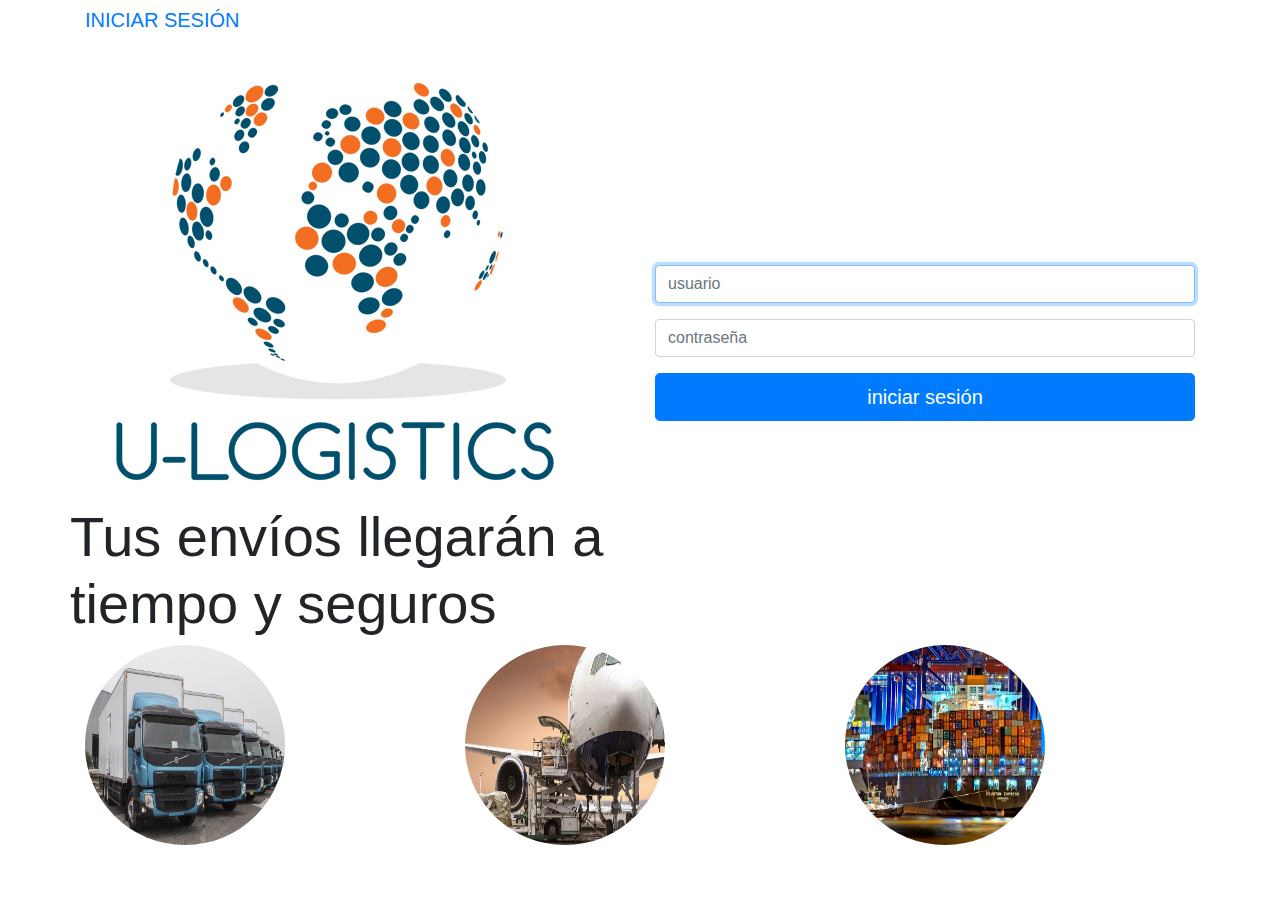
<file: index.html>
<!DOCTYPE html>
<html lang="en" style="height: 100%;">
  <head> 
    <meta charset="UTF-8">
    <meta name="viewport" content="width = device-width, user-scalable = no, initial-scale = 1.0, maximum-scale = 1.0, minimum-scale = 1.0">
    <meta http-equiv="X-UA-Compatible" content="ie=edge">
    <link rel="stylesheet" type="text/css" href="https://stackpath.bootstrapcdn.com/bootstrap/4.3.1/css/bootstrap.min.css" integrity="sha384-ggOyR0iXCbMQv3Xipma34MD+dH/1fQ784/j6cY/iJTQUOhcWr7x9JvoRxT2MZw1T" crossorigin="anonymous">
    <link rel="stylesheet" type="text/css" href="https://lipis.github.io/bootstrap-social/assets/css/font-awesome.css">
    <link rel="stylesheet" type="text/css" href="https://lipis.github.io/bootstrap-social/bootstrap-social.css">
    <link rel="stylesheet" type="text/css" href="public/stylesheet/pretty.css">
    <script type="text/javascript" src="https://ajax.googleapis.com/ajax/libs/jquery/3.4.1/jquery.min.js"></script>
    <script type="text/javascript" src="https://stackpath.bootstrapcdn.com/bootstrap/4.1.3/js/bootstrap.min.js" integrity="sha384-ChfqqxuZUCnJSK3+MXmPNIyE6ZbWh2IMqE241rYiqJxyMiZ6OW/JmZQ5stwEULTy" crossorigin="anonymous"></script>
    <title>U-LOGISTICS</title>
    <!--script(type = 'text/javascript' src = '/javascripts/validate.js')-->
  </head>
  <body style="height: 100%">
    <div class="container"><a class="navbar-brand" href="/">INICIAR SESIÓN</a></div>
    <div class="container space-2 space-0--lg mt-lg-8">
      <div class="row align-items-center h-100">
        <div class="col">
          <div class="row"><img src="public/images/logo1.png"></div>
          <div class="row">            
            <h1 class="display-4 font-size-48--md-down">Tus envíos llegarán a tiempo y seguros                    </h1>
          </div>
        </div>
        <div class="col">
          <form id="form" action="login" method="post" onsubmit="return validateLogIn()">
            <fieldset>
              <div class="form-group">
                <input class="form-control" type="text" id="user" name="user" placeholder="usuario" autofocus required>
              </div>
              <div class="form-group">
                <input class="form-control" type="password" id="password" name="password" placeholder="contraseña" required>
              </div>
              <button class="btn btn-primary btn-lg btn-block" type="submit">iniciar sesión</button>
            </fieldset>
          </form>
        </div>
      </div>
    </div>
    <div class="container space-2 space-0--lg mt-lg-8">
      <div class="row align-items-center h-100">
        <div class="col"><img src="public/images/camiones.jpg" id="ejemplo"></div>
        <div class="col"><img src="public/images/avion.jpg" id="ejemplo"></div>
        <div class="col"><img src="public/images/barcos.jpg" id="ejemplo"></div>
      </div>
    </div>
  </body>
</html>
</file>
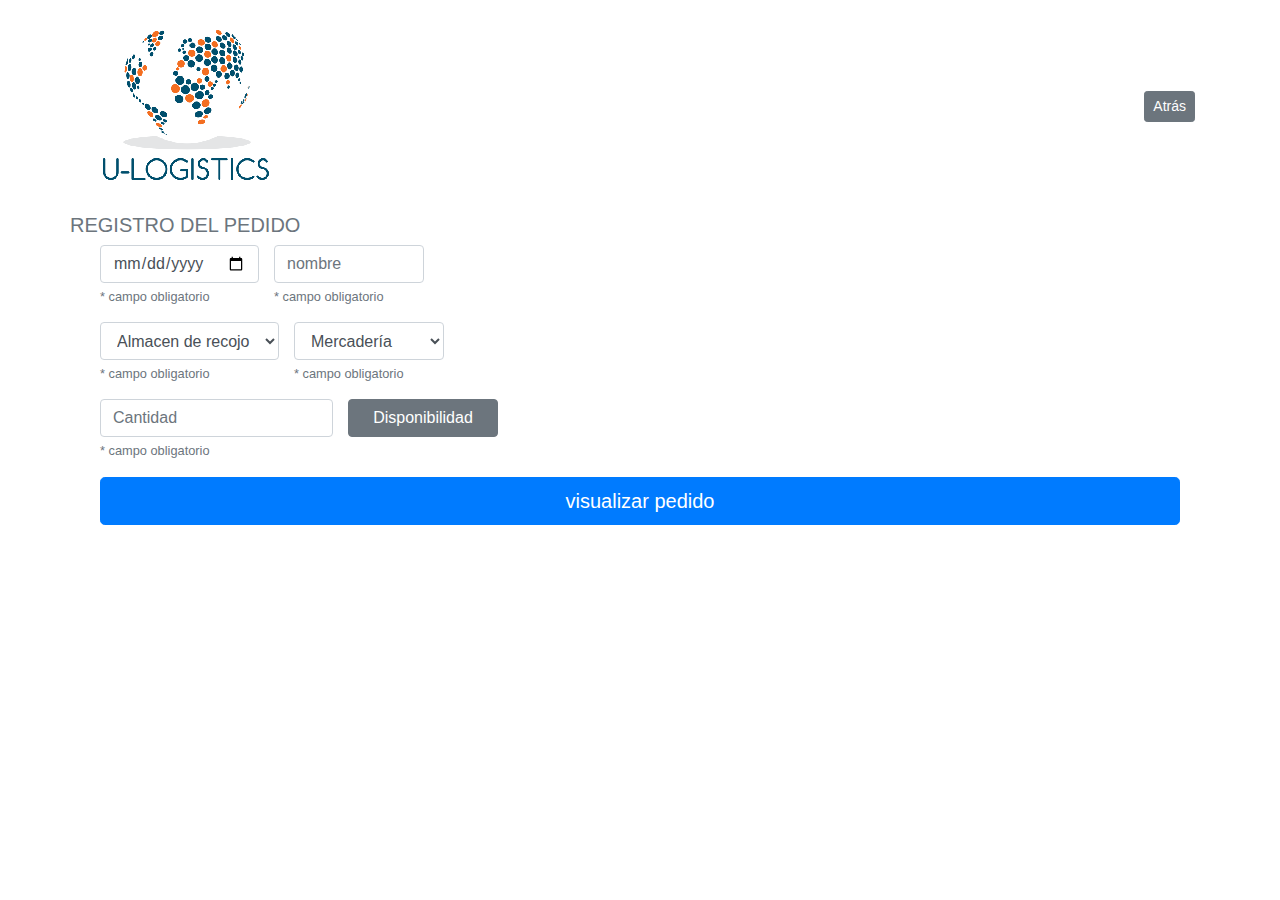
<file: book.html>
<!DOCTYPE html>
<html lang="en" style="height: 100%;">
  <head> 
    <meta charset="UTF-8">
    <meta name="viewport" content="width = device-width, user-scalable = no, initial-scale = 1.0, maximum-scale = 1.0, minimum-scale = 1.0">
    <meta http-equiv="X-UA-Compatible" content="ie=edge">
    <link rel="stylesheet" type="text/css" href="https://stackpath.bootstrapcdn.com/bootstrap/4.3.1/css/bootstrap.min.css" integrity="sha384-ggOyR0iXCbMQv3Xipma34MD+dH/1fQ784/j6cY/iJTQUOhcWr7x9JvoRxT2MZw1T" crossorigin="anonymous">
    <link rel="stylesheet" type="text/css" href="https://lipis.github.io/bootstrap-social/assets/css/font-awesome.css">
    <link rel="stylesheet" type="text/css" href="https://lipis.github.io/bootstrap-social/bootstrap-social.css">
    <link rel="stylesheet" type="text/css" href="public/stylesheet/pretty.css">
    <script type="text/javascript" src="https://ajax.googleapis.com/ajax/libs/jquery/3.4.1/jquery.min.js"></script>
    <script type="text/javascript" src="https://stackpath.bootstrapcdn.com/bootstrap/4.1.3/js/bootstrap.min.js" integrity="sha384-ChfqqxuZUCnJSK3+MXmPNIyE6ZbWh2IMqE241rYiqJxyMiZ6OW/JmZQ5stwEULTy" crossorigin="anonymous"></script>
    <title>U-LOGISTICS</title>
    <!--script(type = 'text/javascript' src = '/javascripts/validate.js')-->
  </head>
  <body style="height: 100%">
    <nav class="navbar navbar-expand-lg navbar-light bg-white">
      <div class="container"><a class="navbar-brand"><img class="navbar-brand-img" src="public/images/logo.png" id="logo"></a>
        <div class="collapse navbar-collapse">                   <a class="navbar-btn btn btn-sm btn-secondary lift ml-auto" href="./index.pug">Atrás                </a></div>
      </div>
    </nav>
    <div class="col">
      <div class="container space-2 space-0--lg mt-lg-8">    
        <div class="row align-items-center h-100">
          <h1 class="lead text-center text-md-left text-muted mb-6 mb-lg-8">REGISTRO DEL PEDIDO  </h1>
        </div>
        <div class="col">
          <div class="input-group input-group-lg mb-3 mb-lg-0">
            <div class="form-group">
              <input class="form-control" type="date" id="date" name="date" placeholder="fecha" required><small class="form-text text-muted">* campo obligatorio</small>
            </div>
            <div class="form-group form-group col-sm-6 col-lg-2 u-header__mega-menu-col mb-3 mb-lg-0">
              <input class="form-control" type="text" id="name" name="name" placeholder="nombre" required><small class="form-text text-muted">* campo obligatorio       </small>
            </div>
          </div>
          <div class="input-group input-group-lg mb-3 mb-lg-0">
            <div class="form-group">
              <select class="form-control" type="text" id="almacen" name="almacen" placeholder="almacen" required>
                <option value="" select hidden>Almacen de recojo</option>
                <option id="Almacen1" name="Almacen1" value="Almacen1">Almacen1</option>
                <option id="Almacen2" name="Almacen2" value="Almacen2">Almacen2</option>
                <option id="Almacen3" name="Almacen3" value="Almacen3">Almacen4</option>
                <option id="Almacen4" name="Almacen4" value="Almacen4">Almacen4</option>
              </select><small class="form-text text-muted" id="small_service">* campo obligatorio                            </small>
            </div>
            <div class="form-group form-group col-sm-6 col-lg-2 u-header__mega-menu-col mb-3 mb-lg-0">
              <select class="form-control" type="text" id="goods" name="goods" placeholder="goods" required>
                <option value="" select hidden>Mercadería</option>
                <option id="Mercaderia1" name="Mercaderia1" value="Mercaderia1">Mercaderia1</option>
                <option id="Mercaderia2" name="Mercaderia2" value="Mercaderia2">Mercaderia2</option>
                <option id="Mercaderia3" name="Mercaderia3" value="Mercaderia3">Mercaderia3</option>
                <option id="Mercaderia4" name="Mercaderia4" value="Mercaderia4">Mercaderia4</option>
              </select><small class="form-text text-muted" id="small_service">* campo obligatorio</small>
            </div>
          </div>
          <div class="input-group input-group-lg mb-3 mb-lg-0">  
            <div class="form-group">
              <input class="form-control" type="quantity" id="quantity" name="quantity" placeholder="Cantidad" required><small class="form-text text-muted">* campo obligatorio</small>
            </div>
            <div class="form-group col-sm-6 col-lg-2 u-header__mega-menu-col mb-3 mb-lg-0">
              <button class="btn btn-block btn-secondary" type="submit">Disponibilidad                                                                      </button>
            </div>
          </div>
          <button class="btn btn-primary btn-lg btn-block" type="submit">visualizar pedido </button>
        </div>
      </div>
    </div>
  </body>
</html>
</file>
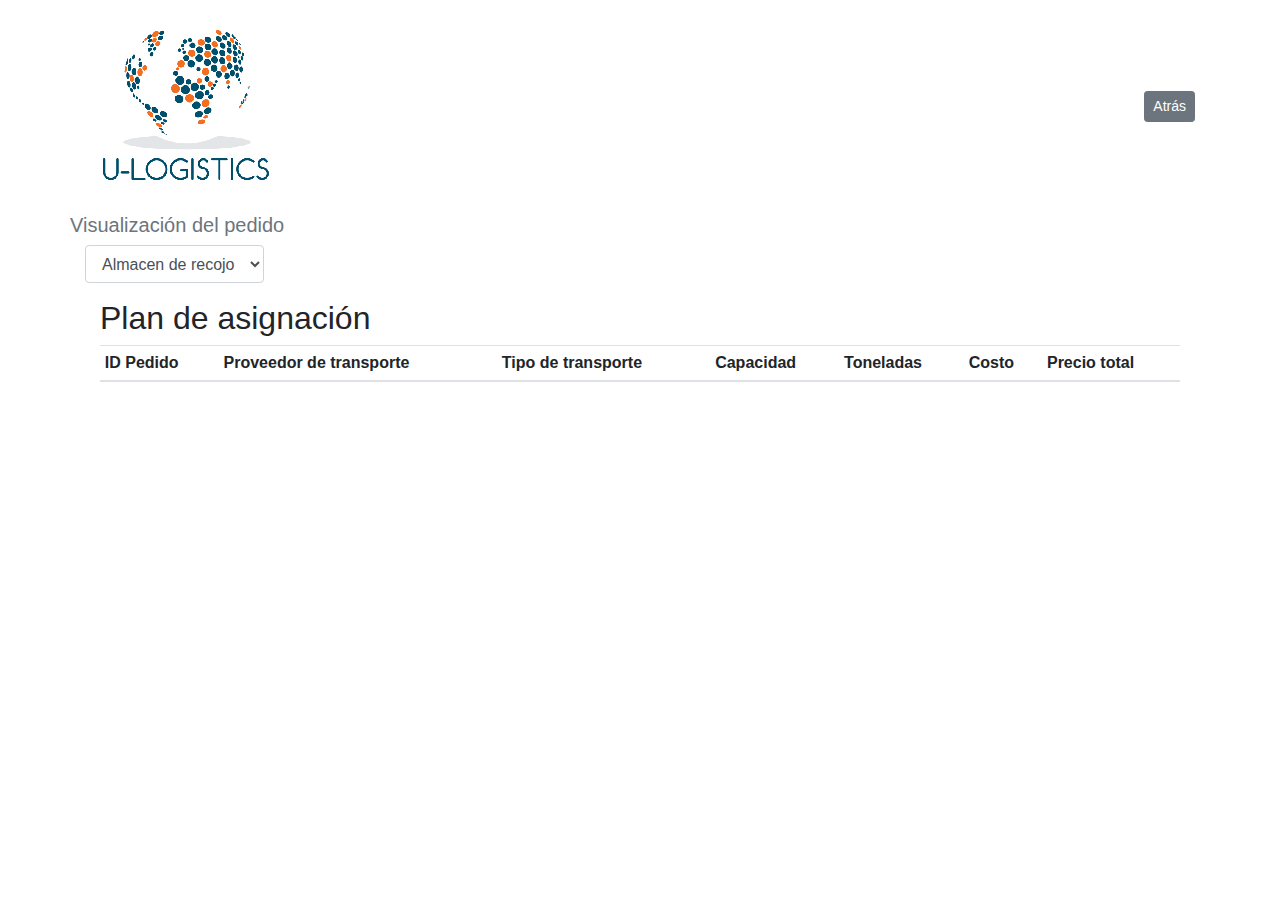
<file: display.html>
<!DOCTYPE html>
<html lang="en" style="height: 100%;">
  <head> 
    <meta charset="UTF-8">
    <meta name="viewport" content="width = device-width, user-scalable = no, initial-scale = 1.0, maximum-scale = 1.0, minimum-scale = 1.0">
    <meta http-equiv="X-UA-Compatible" content="ie=edge">
    <link rel="stylesheet" type="text/css" href="https://stackpath.bootstrapcdn.com/bootstrap/4.3.1/css/bootstrap.min.css" integrity="sha384-ggOyR0iXCbMQv3Xipma34MD+dH/1fQ784/j6cY/iJTQUOhcWr7x9JvoRxT2MZw1T" crossorigin="anonymous">
    <link rel="stylesheet" type="text/css" href="https://lipis.github.io/bootstrap-social/assets/css/font-awesome.css">
    <link rel="stylesheet" type="text/css" href="https://lipis.github.io/bootstrap-social/bootstrap-social.css">
    <link rel="stylesheet" type="text/css" href="public/stylesheet/pretty.css">
    <script type="text/javascript" src="https://ajax.googleapis.com/ajax/libs/jquery/3.4.1/jquery.min.js"></script>
    <script type="text/javascript" src="https://stackpath.bootstrapcdn.com/bootstrap/4.1.3/js/bootstrap.min.js" integrity="sha384-ChfqqxuZUCnJSK3+MXmPNIyE6ZbWh2IMqE241rYiqJxyMiZ6OW/JmZQ5stwEULTy" crossorigin="anonymous"></script>
    <title>U-LOGISTICS</title>
    <!--script(type = 'text/javascript' src = '/javascripts/validate.js')-->
  </head>
  <body style="height: 100%">
    <nav class="navbar navbar-expand-lg navbar-light bg-white">
      <div class="container"><a class="navbar-brand"><img class="navbar-brand-img" src="public/images/logo.png" id="logo"></a>
        <div class="collapse navbar-collapse">                   <a class="navbar-btn btn btn-sm btn-secondary lift ml-auto" href="./index.pug">Atrás </a></div>
      </div>
    </nav>
    <div class="col">
      <div class="container space-2 space-0--lg mt-lg-8">    
        <div class="row align-items-center h-100">
          <h1 class="lead text-center text-md-left text-muted mb-6 mb-lg-8">Visualización del pedido</h1>
        </div>
        <div class="input-group input-group-lg mb-3 mb-lg-0">
          <div class="form-group">
            <select class="form-control" type="text" id="list" name="Lista de pedidos" placeholder="list" required>
              <option value="" select hidden>Almacen de recojo</option>
              <option id="list1" name="list1" value="list1">list1</option>
              <option id="list2" name="list2" value="list2">list2</option>
              <option id="list3" name="list3" value="list3">list3</option>
              <option id="list4" name="list4" value="list4">list4</option>
            </select>
          </div>
        </div>
        <div class="container">
          <h2>Plan de asignación</h2>
          <div class="table-responsive">
            <table class="table table-striped table-sm">
              <thead>
                <tr> 
                  <th>ID Pedido</th>
                  <th>Proveedor de transporte</th>
                  <th>Tipo de transporte</th>
                  <th>Capacidad</th>
                  <th>Toneladas</th>
                  <th>Costo</th>
                  <th>Precio total</th>
                </tr>
              </thead>
            </table>
          </div>
        </div>
      </div>
    </div>
  </body>
</html>
</file>
<file: public/stylesheet/pretty.css>
#ejemplo{
    height: 200px;
    width: 200px;
    border-radius: 50%;
}
</file>
